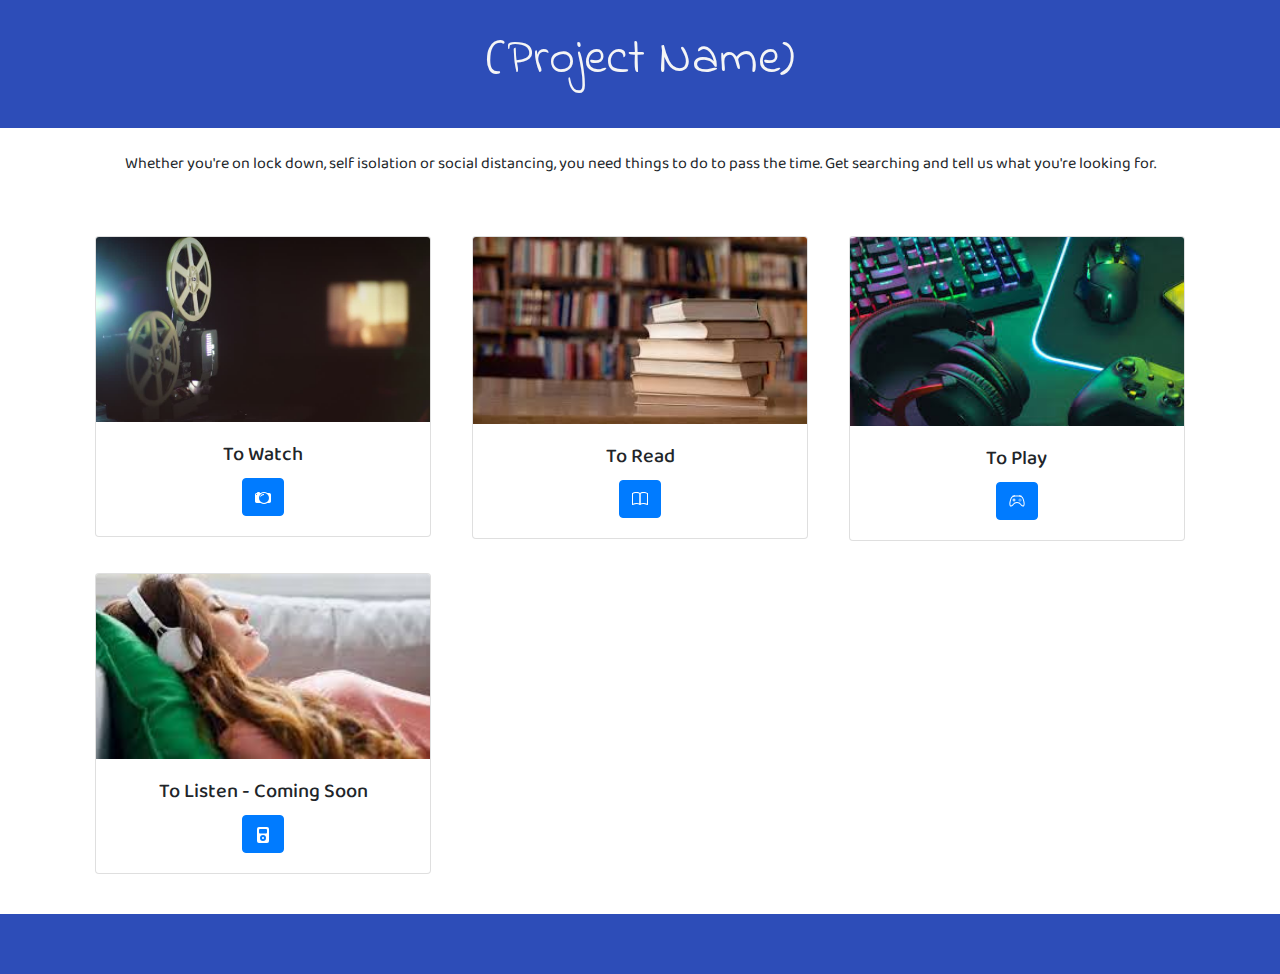
<file: main-page.html>
<!DOCTYPE html>
<html>
    <head>

        <title>(project name)</title>
        
        <link rel="stylesheet" type="text/css" href="http://yui.yahooapis.com/3.18.1/build/cssnormalize/cssnormalize-min.css">
        <link rel="stylesheet" href="https://stackpath.bootstrapcdn.com/bootstrap/4.4.1/css/bootstrap.min.css" integrity="sha384-Vkoo8x4CGsO3+Hhxv8T/Q5PaXtkKtu6ug5TOeNV6gBiFeWPGFN9MuhOf23Q9Ifjh" crossorigin="anonymous">
        <link rel="stylesheet" href="style.css">
        <link href="https://fonts.googleapis.com/css?family=Indie+Flower|Baloo+2&display=swap" rel="stylesheet">

        <script src="https://code.jquery.com/jquery-3.4.1.slim.min.js" integrity="sha384-J6qa4849blE2+poT4WnyKhv5vZF5SrPo0iEjwBvKU7imGFAV0wwj1yYfoRSJoZ+n" crossorigin="anonymous"></script>
        <script src="https://cdn.jsdelivr.net/npm/popper.js@1.16.0/dist/umd/popper.min.js" integrity="sha384-Q6E9RHvbIyZFJoft+2mJbHaEWldlvI9IOYy5n3zV9zzTtmI3UksdQRVvoxMfooAo" crossorigin="anonymous"></script>
        <script src="https://stackpath.bootstrapcdn.com/bootstrap/4.4.1/js/bootstrap.min.js" integrity="sha384-wfSDF2E50Y2D1uUdj0O3uMBJnjuUD4Ih7YwaYd1iqfktj0Uod8GCExl3Og8ifwB6" crossorigin="anonymous"></script>

    </head>
    <body>
        <header>

            <h1>(Project Name)</h1>

        </header>
        <br>
        <section>
            <p class= "para">Whether you're on lock down, self isolation or social distancing, you need things to do to pass the time. Get searching and tell us what you're looking for.</p>
            <br>
            <section>
    
                <div class="container main">
                    <div class="row">
                        <div class="col">
                            <div class="card toWatch" style="width: 21rem;">
                                <img src="assets/toWatch-card.jpg" class="card-img-top" alt="stock picture of an old movie projector">
                                <div class="card-body">
                                <h5 class="card-title">To Watch</h5>
                                <a href="toWatch.html" class="btn btn-primary">
                                    <svg class="bi bi-camera" width="1em" height="1em" viewBox="0 0 16 16" fill="currentColor" xmlns="http://www.w3.org/2000/svg">
                                        <path d="M9 5C7.343 5 5 6.343 5 8a4 4 0 014-4v1z"/>
                                        <path fill-rule="evenodd" d="M14.333 3h-2.015A5.97 5.97 0 009 2a5.972 5.972 0 00-3.318 1H1.667C.747 3 0 3.746 0 4.667v6.666C0 12.253.746 13 1.667 13h4.015c.95.632 2.091 1 3.318 1a5.973 5.973 0 003.318-1h2.015c.92 0 1.667-.746 1.667-1.667V4.667C16 3.747 15.254 3 14.333 3zM1.5 5a.5.5 0 100-1 .5.5 0 000 1zM9 13A5 5 0 109 3a5 5 0 000 10z" clip-rule="evenodd"/>
                                        <path d="M2 3a1 1 0 011-1h1a1 1 0 010 2H3a1 1 0 01-1-1z"/>
                                    </svg>
                                </a>
                                </div>
                            </div>
                         </div>
                        <div class="col">
                            <div class="card toRead" style="width: 21rem;">
                                <img src="assets/toRead-card.jpeg" class="card-img-top" alt="stock picture of a library">
                                <div class="card-body">
                                <h5 class="card-title">To Read</h5>
                                <a href="toRead.html" class="btn btn-primary">
                                    <svg class="bi bi-book" width="1em" height="1em" viewBox="0 0 16 16" fill="currentColor" xmlns="http://www.w3.org/2000/svg">
                                        <path fill-rule="evenodd" d="M3.214 1.072C4.813.752 6.916.71 8.354 2.146A.5.5 0 018.5 2.5v11a.5.5 0 01-.854.354c-.843-.844-2.115-1.059-3.47-.92-1.344.14-2.66.617-3.452 1.013A.5.5 0 010 13.5v-11a.5.5 0 01.276-.447L.5 2.5l-.224-.447.002-.001.004-.002.013-.006a5.017 5.017 0 01.22-.103 12.958 12.958 0 012.7-.869zM1 2.82v9.908c.846-.343 1.944-.672 3.074-.788 1.143-.118 2.387-.023 3.426.56V2.718c-1.063-.929-2.631-.956-4.09-.664A11.958 11.958 0 001 2.82z" clip-rule="evenodd"/>
                                        <path fill-rule="evenodd" d="M12.786 1.072C11.188.752 9.084.71 7.646 2.146A.5.5 0 007.5 2.5v11a.5.5 0 00.854.354c.843-.844 2.115-1.059 3.47-.92 1.344.14 2.66.617 3.452 1.013A.5.5 0 0016 13.5v-11a.5.5 0 00-.276-.447L15.5 2.5l.224-.447-.002-.001-.004-.002-.013-.006-.047-.023a12.582 12.582 0 00-.799-.34 12.96 12.96 0 00-2.073-.609zM15 2.82v9.908c-.846-.343-1.944-.672-3.074-.788-1.143-.118-2.387-.023-3.426.56V2.718c1.063-.929 2.631-.956 4.09-.664A11.956 11.956 0 0115 2.82z" clip-rule="evenodd"/>
                                    </svg>
                                </a>
                                </div>
                            </div> 
                         </div>                    
                        <div class="col">
                            <div class="card toPlay" style="width: 21rem;">
                                <img src="assets/toPlay-card.jpeg" class="card-img-top" alt="stock picture of gaming">
                                <div class="card-body">
                                <h5 class="card-title">To Play</h5>                            
                                <a href="toPlay.html" class="btn btn-primary">
                                    <svg class="bi bi-controller" width="1em" height="1em" viewBox="0 0 16 16" fill="currentColor" xmlns="http://www.w3.org/2000/svg">
                                        <path fill-rule="evenodd" d="M11.119 2.693c.904.19 1.75.495 2.235.98.407.408.779 1.05 1.094 1.772.32.733.599 1.591.805 2.466.206.875.34 1.78.364 2.606.024.815-.059 1.602-.328 2.21a1.42 1.42 0 01-1.445.83c-.636-.067-1.115-.394-1.513-.773a11.307 11.307 0 01-.739-.809c-.126-.147-.25-.291-.368-.422-.728-.804-1.597-1.527-3.224-1.527-1.627 0-2.496.723-3.224 1.527-.119.131-.242.275-.368.422-.243.283-.494.576-.739.81-.398.378-.877.705-1.513.772a1.42 1.42 0 01-1.445-.83c-.27-.608-.352-1.395-.329-2.21.024-.826.16-1.73.365-2.606.206-.875.486-1.733.805-2.466.315-.722.687-1.364 1.094-1.772.486-.485 1.331-.79 2.235-.98.932-.196 2.03-.292 3.119-.292 1.089 0 2.187.096 3.119.292zm-6.032.979c-.877.185-1.469.443-1.733.708-.276.276-.587.783-.885 1.465a13.748 13.748 0 00-.748 2.295 12.351 12.351 0 00-.339 2.406c-.022.755.062 1.368.243 1.776a.42.42 0 00.426.24c.327-.034.61-.199.929-.502.212-.202.4-.423.615-.674.133-.156.276-.323.44-.505C4.861 9.97 5.978 9.026 8 9.026s3.139.943 3.965 1.855c.164.182.307.35.44.505.214.25.403.472.615.674.318.303.601.468.929.503a.42.42 0 00.426-.241c.18-.408.265-1.02.243-1.776a12.354 12.354 0 00-.339-2.406 13.753 13.753 0 00-.748-2.295c-.298-.682-.61-1.19-.885-1.465-.264-.265-.856-.523-1.733-.708-.85-.179-1.877-.27-2.913-.27-1.036 0-2.063.091-2.913.27z" clip-rule="evenodd"/>
                                        <path d="M11.5 6.026a.5.5 0 11-1 0 .5.5 0 011 0zm-1 1a.5.5 0 11-1 0 .5.5 0 011 0zm2 0a.5.5 0 11-1 0 .5.5 0 011 0zm-1 1a.5.5 0 11-1 0 .5.5 0 011 0zm-7-2.5h1v3h-1v-3z"/>
                                        <path d="M3.5 6.526h3v1h-3v-1zM3.051 3.26a.5.5 0 01.354-.613l1.932-.518a.5.5 0 01.258.966l-1.932.518a.5.5 0 01-.612-.354zm9.976 0a.5.5 0 00-.353-.613l-1.932-.518a.5.5 0 10-.259.966l1.932.518a.5.5 0 00.612-.354z"/>
                                    </svg>
                                </a>
                                </div>
                            </div>
                        </div>
                        <div class="col">
                            <div class="card toListen" style="width: 21rem;">
                                <img src="assets/toListen-card.jpeg" class="card-img-top" alt="stock picture of a girl listening to music">
                                <div class="card-body">
                                <h5 class="card-title">To Listen - Coming Soon</h5>
                                <a href="#" class="btn btn-primary">
                                    <svg class="bi bi-music-player-fill" width="1em" height="1em" viewBox="0 0 16 16" fill="currentColor" xmlns="http://www.w3.org/2000/svg">
                                        <path fill-rule="evenodd" d="M2 2a2 2 0 012-2h8a2 2 0 012 2v12a2 2 0 01-2 2H4a2 2 0 01-2-2V2zm2 1a1 1 0 011-1h6a1 1 0 011 1v2.5a1 1 0 01-1 1H5a1 1 0 01-1-1V3zm7 8a3 3 0 11-6 0 3 3 0 016 0z" clip-rule="evenodd"/>
                                        <circle cx="8" cy="11" r="1"/>
                                    </svg>
                                </a>
                                </div>
                            </div>
                         </div>
                        <div class="col">
                        </div>
                        <div class="col">
                        </div>
                    </div>
                </div>
                
            </section>

        </section>
        <br>
        <br>
        <footer></footer>

    </body>
</html>
</file>
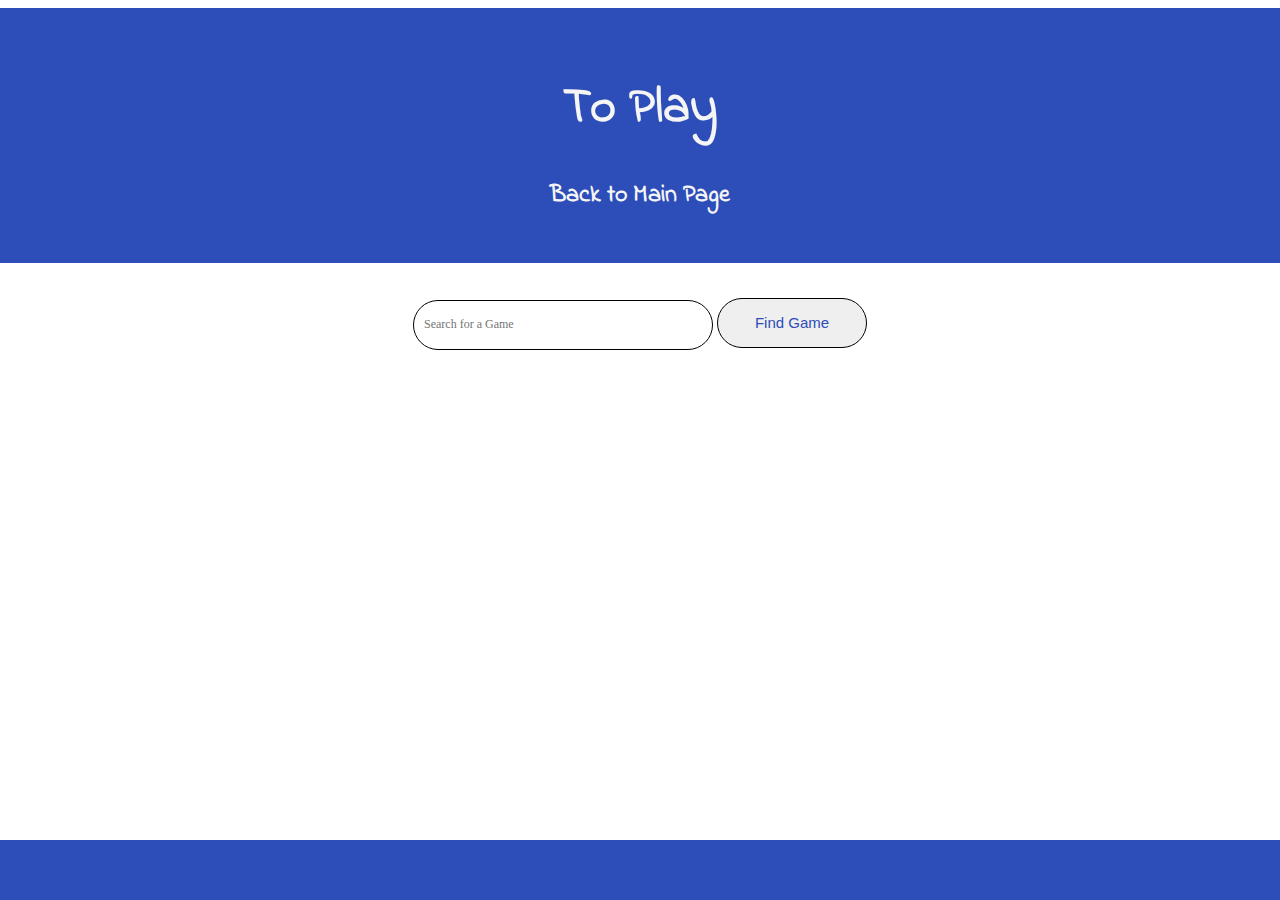
<file: toPlay.html>
<!DOCTYPE html>
 <html lang="en">
    <head>
        <meta charset="UTF-8">
        <title>Game Page</title>
        <meta name="viewport" content="width=device-width, initial-scale=1">
        <link rel="stylesheet" type="text/css" href="https://yui.yahooapis.com/3.18.1/build/cssnormalize/cssnormalize-min.css">
        <link rel="stylesheet" href="CSS Games/styleGame.css"> 
        <link href="https://fonts.googleapis.com/css?family=Indie+Flower|Baloo+2&display=swap" rel="stylesheet">
        <link rel="shortcut icon" type="image/png" href="Assets Games\gameicon.png">
        <link rel=stylesheet href="https://s3-us-west-2.amazonaws.com/colors-css/2.2.0/colors.min.css">
    </head>
    
    <header>
      <h1>To Play</h1>
     <h2> <a href="index.html" id="fText">Back to Main Page</a></h2> 
    </header>

    <body>
          <main>
                <section>
                    <div class="formDiv">
                      <form action="#" class="gameSearch">
                          <input required type="text" placeholder="Search for a Game" id="searchText">
                          <button type="submit" id="submitButton">Find Game</button>
                      </form>
                    </div>              
                </section>

              <section>
                  <!--This is where the game data will go--> 
                  <!--<div class="flex-container"></div> --> 
                  <div class = "modal-bg"></div>
              </section>
            </main>

            <button onclick="topFunction()" id="myBtn" title="Go to top">Go To Top</button>

            <div class="footer">
            </div>
              <script src="https://ajax.googleapis.com/ajax/libs/jquery/3.2.1/jquery.min.js"></script>
              <!-- <script type="text/javascript" src="jquery.js"></script> -->
              <script type="text/javascript" src="scriptRR.js"></script>

    </body>
</html>
</file>
<file: style.css>
body {
    font-family: 'Baloo 2', cursive;
    position: relative;
    min-height: 100vh;
}
header {
    padding: 30px;
    background-color: rgb(45, 77, 184);
    color: whitesmoke;
}
h1 {
    font-size: 50px;
    text-align: center;
    font-family: 'Indie Flower', cursive;
}
.para {
    text-align: center;
}
.main {
    margin-top: 15px;
    margin-bottom: 15px;
    border-style: hidden;
}
footer {
    padding: 30px;
    background-color: rgb(45, 77, 184);
    color: whitesmoke;
    position: absolute;
    bottom: 0;
    width: 100%;
    height: 2.5rem;
}
.empty {
    padding: 1px;
}
.card {
    text-align: center;
    margin: 0 auto;
    margin-bottom: 2rem;
}
.backbtn {
    position: static;
}
.row {
    padding: 5px;
}
.searchTitle {
    font-size: 40px;
}
#myBtn {
    display: none; 
    position: fixed; 
    bottom: 20px; 
    right: 30px; 
    z-index: 99;
    border: none; 
    outline: none; 
    background-color: rgb(70, 113, 255); 
    color: white; 
    cursor: pointer; 
    padding: 15px; 
    border-radius: 10px; 
    font-size: 18px; 
}
#myBtn:hover {
    background-color: #555; 
}
</file>
<file: CSS Games/styleGame.css>
* {
  -webkit-box-sizing: border-box;
     -moz-box-sizing: border-box;
          box-sizing: border-box;
}

header{
  padding: 30px;
  background-color: rgb(45, 77, 184);
  color: whitesmoke;
}

body{
	margin-left: auto;
	margin-right: auto;

}

/* h1 css. Font from google fonts */ 
h1{
	text-align: center;
  color: whitesmoke;
  font-family: 'Indie Flower', cursive;
  font-size: 50px;
  
}

h2{
  text-align: center;
}

/*grabs whole div, just centering element */ 
.formDiv{
	margin-top: 35px;
	margin-bottom: 35px;
	text-align: center;
}

/* css for search text. inside formdiv */ 
#searchText{
height: 50px;
width: 300px;
border-radius: 25px;
border: 1px solid black;
font-size: 12px;
font-family: 'Monoton', cursive;
padding-left: 10px;
color: rgb(45, 77, 184);
}

/* css for submit button. inside formdiv */ 
#submitButton{
  height: 50px;
  width: 150px;
  border-radius: 25px;
  font-family: 'Helvetica Neue', Helvetica, Arial, sans-serif;
  border: 1px solid black;
  font-size: 15px;
  color: whitesmoke;
  color: rgb(45, 77, 184);
}

.modal-bg{ 
  width: 100%;
  margin-bottom: 90px;
  margin-left: auto;
  margin-right: auto;
  flex-wrap: wrap;
  display: flex;
  justify-content: center;
  align-items: center;
  text-align: center;

  background-size: 150px;
}

.box{
    text-align : center;
    border : 0.5em solid, #7FDBFF; 
    border-style:outset;
    background-color: rgb(45, 77, 184);
    width  : 450px;
    min-height: 400px;
    border-radius: 100%;
    max-height: 100%;
    margin-left: 20px;
    margin-right: 20px;
    margin-bottom: 10px;
    padding-top: 20px;
    padding-bottom: 20px;
    padding-left: 20px;
    padding-right: 20px;
    background-size: 150px;
  }


.gameTitle{
  font-family: 'Bungee', cursive;
 font-size: 15px;
 color:whitesmoke;
}

.siteLink{
	font-size: 15px;
}

img{
  max-width: 100px;
  max-height: 100px;
  border-radius: 10px;
  margin-bottom: 20px;
}

a{
  color: whitesmoke;
  text-decoration: none;
  font-family: 'Indie Flower', cursive;
 
}

.hide{
  display: none;
}

.opacity{
opacity: 0.5;
}

p{
  font-weight: bold;
  font-size: 15px;
  font-family: 'Indie Flower', cursive;
  color: whitesmoke;
}

.footer {
  padding: 30px;
  background-color: rgb(45, 77, 184);
  color: whitesmoke;
  position: absolute;
  bottom: 0;
  width: 100%;
  height: 2.5rem;
  position: fixed;
  left: 0;
  bottom: 0;
  width: 100%;
  text-align: center;
}

#fText{
  font-family: 'Indie Flower', cursive;
  text-align: center;
}

#myBtn {
  display: none; 
  position: fixed; 
  bottom: 20px; 
  right: 30px; 
  z-index: 99;
  border: none; 
  outline: none; 
  background-color: rgb(70, 113, 255); 
  color: white; 
  cursor: pointer; 
  padding: 15px; 
  border-radius: 10px; 
  font-size: 18px; 
}

#myBtn:hover {
  background-color: #555; 
}
</file>
